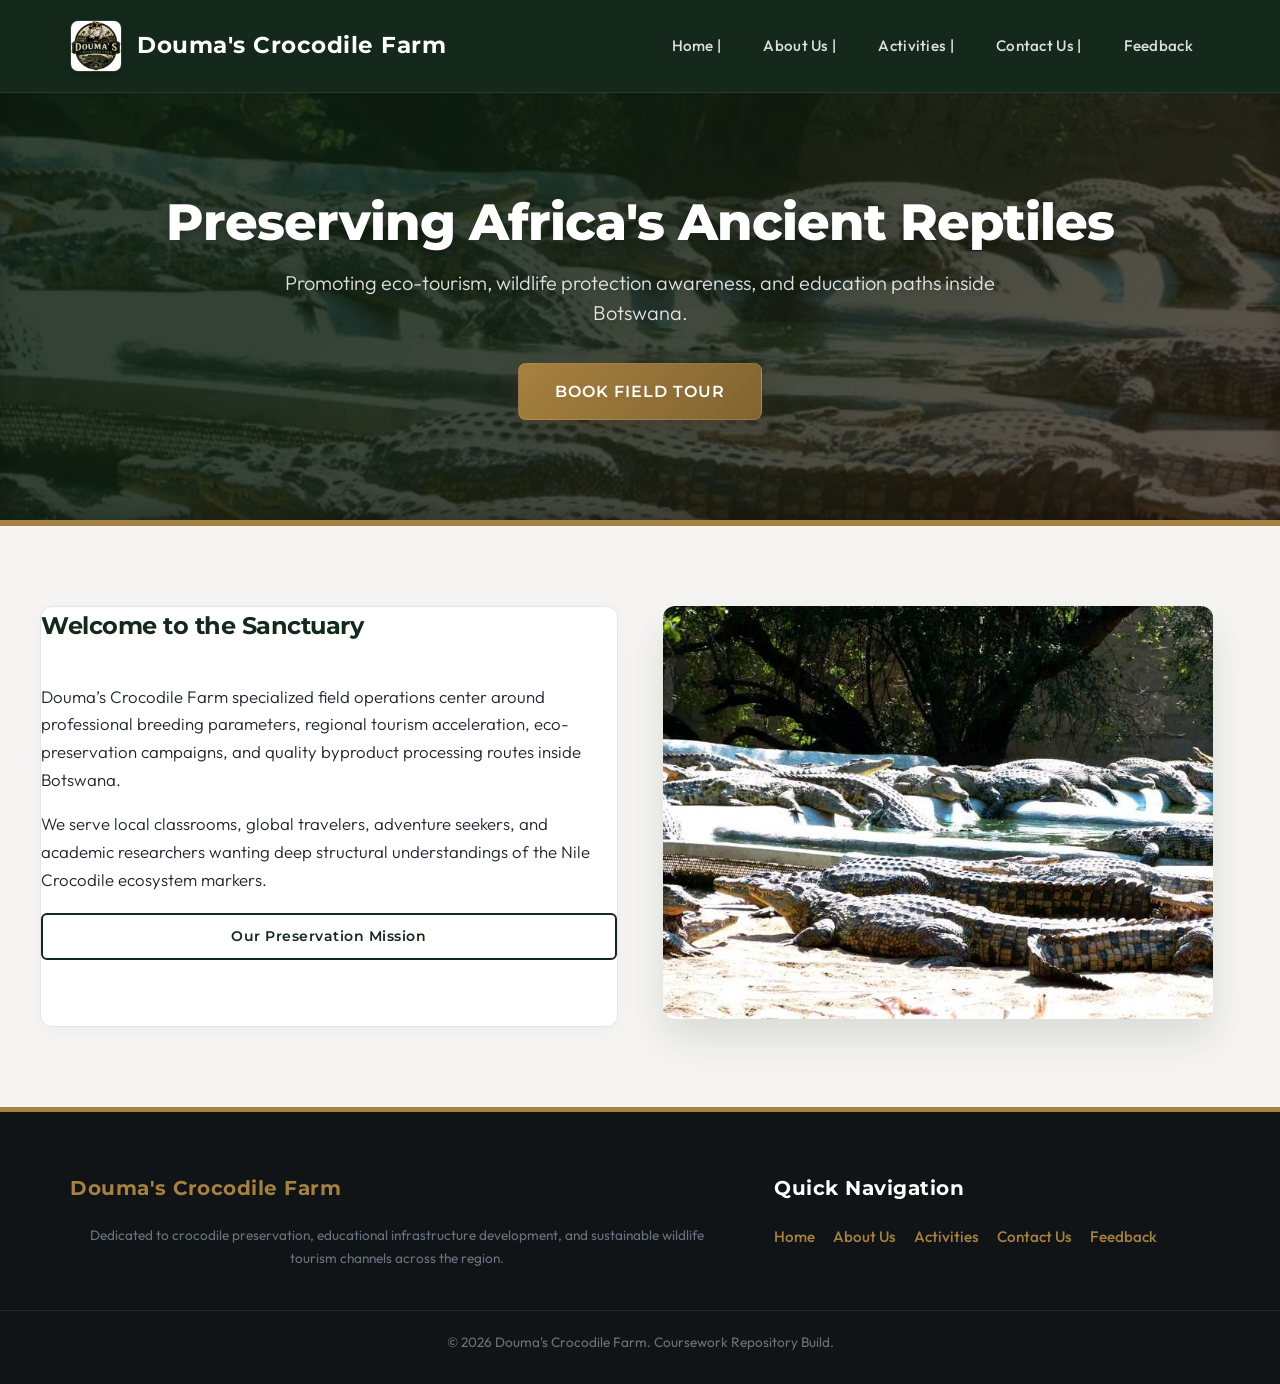
<file: index.html>
<!DOCTYPE html>
<html lang="en">
<head>
    <meta charset="UTF-8">
    <meta name="viewport" content="width=device-width, initial-scale=1.0">
    <title>Home | Douma's Crocodile Farm</title>
    <link rel="stylesheet" href="style.css">
</head>
<body>

    <header>
        <nav>
            <div>
                <a href="index.html" class="logo">
                    <img src="images/logo.png" alt="Douma's Crocodile Farm Logo" width="50" height="50">
                    <h2>Douma's Crocodile Farm</h2>
                </a>
                <ul>
                    <li><a href="index.html">Home |</a></li>
                    <li><a href="about.html">About Us |</a></li>
                    <li><a href="activities.html">Activities |</a></li>
                    <li><a href="contact.html">Contact Us |</a></li>
                    <li><a href="feedback.html">Feedback</a></li>
                </ul>
            </div>
        </nav>

        <div>
            <div>
                <h1>Preserving Africa's Ancient Reptiles</h1>
                <p>Promoting eco-tourism, wildlife protection awareness, and education paths inside Botswana.</p>
                <a href="activities.html">Book Field Tour</a>
            </div>
        </div>
    </header>

    <main>
        <section>
            <article>
                <h2>Welcome to the Sanctuary</h2>
                <p>Douma’s Crocodile Farm specialized field operations center around professional breeding parameters, regional tourism acceleration, eco-preservation campaigns, and quality byproduct processing routes inside Botswana.</p>
                <p>We serve local classrooms, global travelers, adventure seekers, and academic researchers wanting deep structural understandings of the Nile Crocodile ecosystem markers.</p>
                <a href="about.html">Our Preservation Mission</a>
            </article>
            <div>
                <img src="images/home.jpg" alt="A panoramic view of the crocodile farm's main water body with several crocodiles resting near the edge" width="550" height="380">
            </div>
        </section>
    </main>

    <footer>
        <div>
            <div>
                <h5>Douma's Crocodile Farm</h5>
                <p>Dedicated to crocodile preservation, educational infrastructure development, and sustainable wildlife tourism channels across the region.</p>
            </div>
            <div>
                <h6>Quick Navigation</h6>
                <ul>
                    <li><a href="index.html">Home</a></li>
                    <li><a href="about.html">About Us</a></li>
                    <li><a href="activities.html">Activities</a></li>
                    <li><a href="contact.html">Contact Us</a></li>
                    <li><a href="feedback.html">Feedback</a></li>
                </ul>
            </div>
        </div>
        <hr>
        <p>&copy; 2026 Douma's Crocodile Farm. Coursework Repository Build.</p>
    </footer>

</body>
</html>
</file>
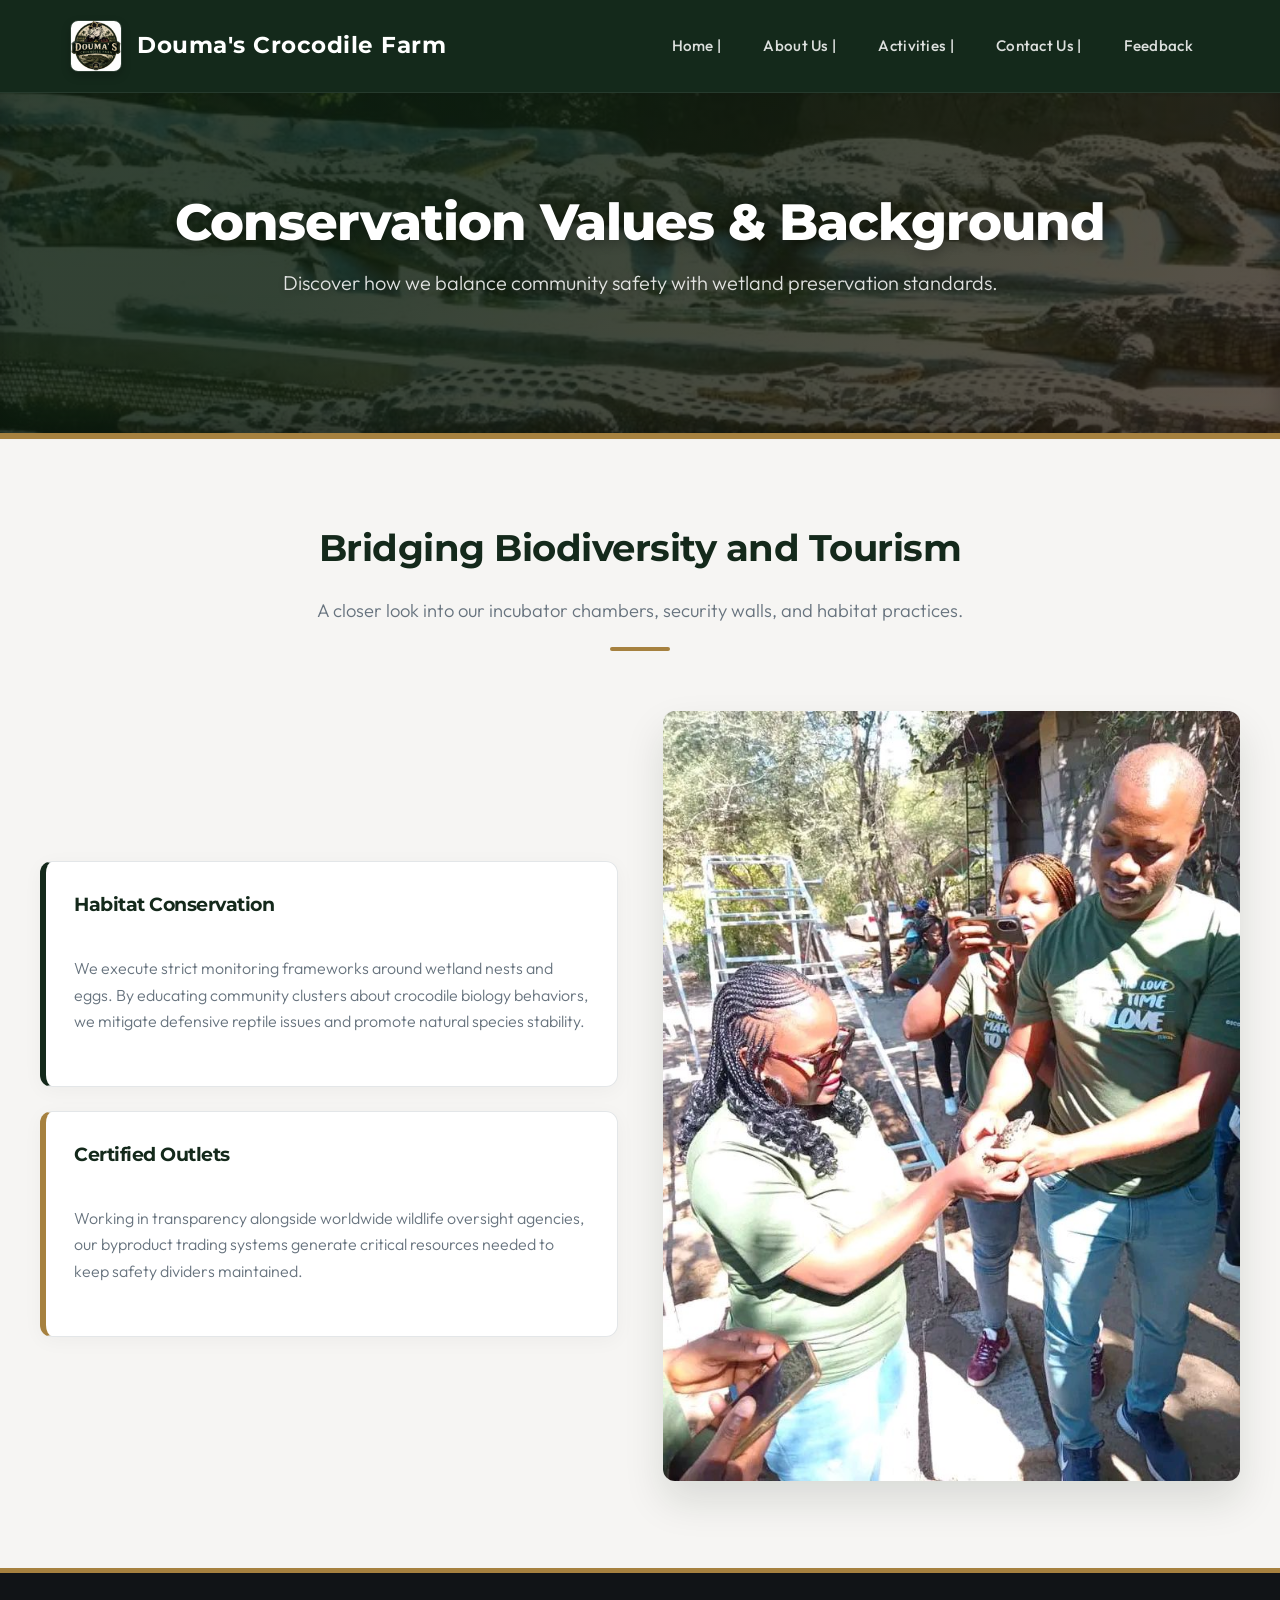
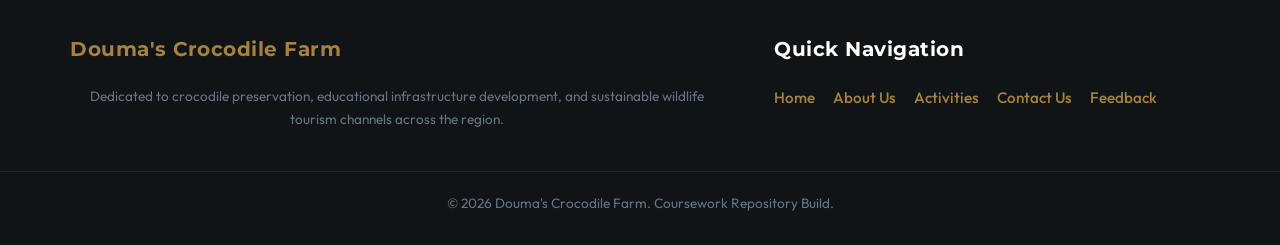
<file: about.html>
<!DOCTYPE html>
<html lang="en">
<head>
    <meta charset="UTF-8">
    <meta name="viewport" content="width=device-width, initial-scale=1.0">
    <title>About Us | Douma's Crocodile Farm</title>
    <link rel="stylesheet" href="style.css">
</head>
<body>

    <header>
        <nav>
            <div>
                <a href="index.html" class="logo">
                    <img src="images/logo.png" alt="Douma's Crocodile Farm Logo" width="50" height="50">
                    <h2>Douma's Crocodile Farm</h2>
                </a>
                <ul>
                    <li><a href="index.html">Home |</a></li>
                    <li><a href="about.html">About Us |</a></li>
                    <li><a href="activities.html">Activities |</a></li>
                    <li><a href="contact.html">Contact Us |</a></li>
                    <li><a href="feedback.html">Feedback</a></li>
                </ul>
            </div>
        </nav>

        <div>
            <div>
                <h1>Conservation Values & Background</h1>
                <p>Discover how we balance community safety with wetland preservation standards.</p>
            </div>
        </div>
    </header>

    <main>
        <div>
            <h2>Bridging Biodiversity and Tourism</h2>
            <p>A closer look into our incubator chambers, security walls, and habitat practices.</p>
            <hr>
        </div>

        <section>
            <div>
                <article>
                    <h3>Habitat Conservation</h3>
                    <p>We execute strict monitoring frameworks around wetland nests and eggs. By educating community clusters about crocodile biology behaviors, we mitigate defensive reptile issues and promote natural species stability.</p>
                </article>
                <article>
                    <h3>Certified Outlets</h3>
                    <p>Working in transparency alongside worldwide wildlife oversight agencies, our byproduct trading systems generate critical resources needed to keep safety dividers maintained.</p>
                </article>
            </div>
            <div>
                <img src="images/tour.jpg" alt="A guided tour of the crocodile sanctuary">
            </div>
        </section>
    </main>

    <footer>
        <div>
            <div>
                <h5>Douma's Crocodile Farm</h5>
                <p>Dedicated to crocodile preservation, educational infrastructure development, and sustainable wildlife tourism channels across the region.</p>
            </div>
            <div>
                <h6>Quick Navigation</h6>
                <ul>
                    <li><a href="index.html">Home</a></li>
                    <li><a href="about.html">About Us</a></li>
                    <li><a href="activities.html">Activities</a></li>
                    <li><a href="contact.html">Contact Us</a></li>
                    <li><a href="feedback.html">Feedback</a></li>
                </ul>
            </div>
        </div>
        <hr>
        <p>&copy; 2026 Douma's Crocodile Farm. Coursework Repository Build.</p>
    </footer>

</body>
</html>
</file>
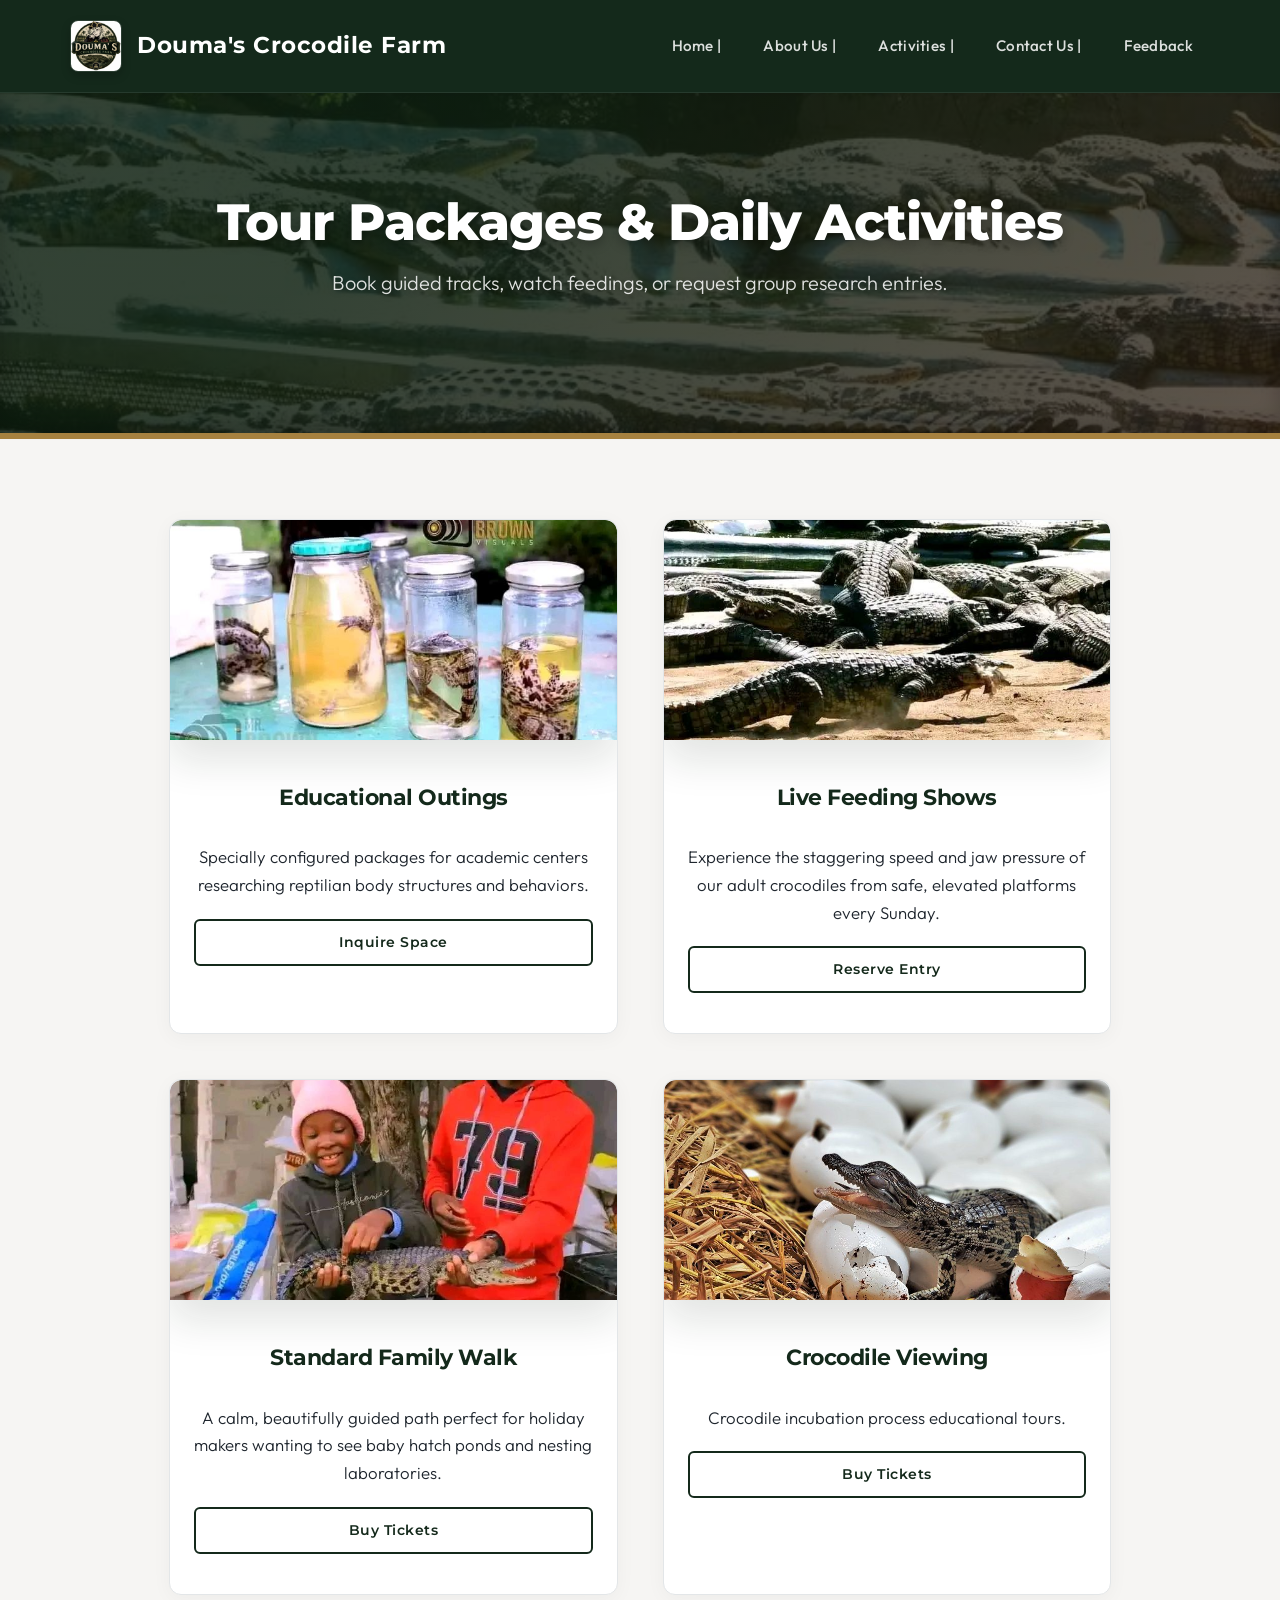
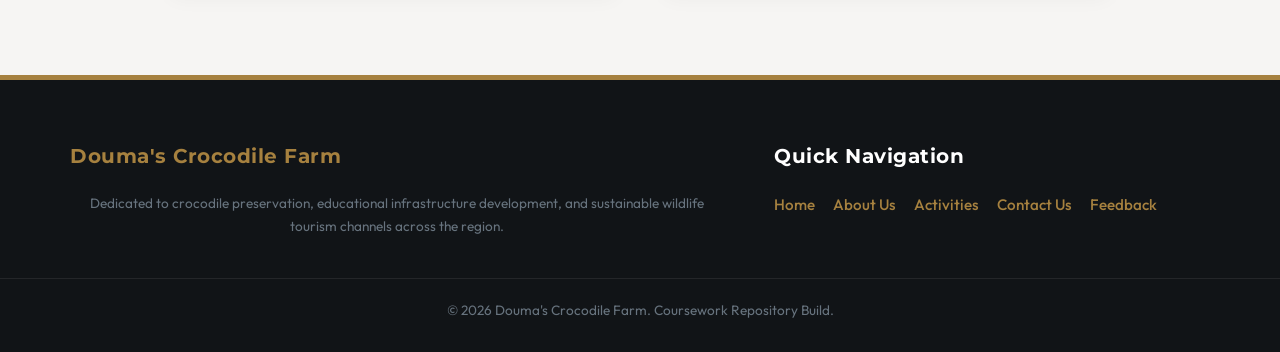
<file: activities.html>
<!DOCTYPE html>
<html lang="en">
<head>
    <meta charset="UTF-8">
    <meta name="viewport" content="width=device-width, initial-scale=1.0">
    <title>Activities | Douma's Crocodile Farm</title>
    <link rel="stylesheet" href="style.css">
</head>
<body>

    <header>
        <nav>
            <div>
                <a href="index.html" class="logo">
                    <img src="images/logo.png" alt="Douma's Crocodile Farm Logo" width="50" height="50">
                    <h2>Douma's Crocodile Farm</h2>
                </a>
                <ul>
                    <li><a href="index.html">Home |</a></li>
                    <li><a href="about.html">About Us |</a></li>
                    <li><a href="activities.html">Activities |</a></li>
                    <li><a href="contact.html">Contact Us |</a></li>
                    <li><a href="feedback.html">Feedback</a></li>
                </ul>
            </div>
        </nav>

        <div>
            <div>
                <h1>Tour Packages & Daily Activities</h1>
                <p>Book guided tracks, watch feedings, or request group research entries.</p>
            </div>
        </div>
    </header>

    <main>
        <section>
            <article>
                <img src="images/bio.jpg" alt="Specially configured packages for academic centers researching reptilian body structures and behaviors" width="400" height="250">
                <div>
                    <h4>Educational Outings</h4>
                    <p>Specially configured packages for academic centers researching reptilian body structures and behaviors.</p>
                    <a href="contact.html">Inquire Space</a>
                </div>
            </article>
            <article>
                <img src="images/feeding.jpg" alt="Live feeding show at the crocodile farm" width="400" height="250">
                <div>
                    <h4>Live Feeding Shows</h4>
                    <p>Experience the staggering speed and jaw pressure of our adult crocodiles from safe, elevated platforms every Sunday.</p>
                    <a href="contact.html">Reserve Entry</a>
                </div>
            </article>
            <article>
                <img src="images/trip.jpg" alt="A family enjoying a guided walking tour along the scenic wooden pathways of the crocodile sanctuary" width="400" height="250">
                <div>
                    <h4>Standard Family Walk</h4>
                    <p>A calm, beautifully guided path perfect for holiday makers wanting to see baby hatch ponds and nesting laboratories.</p>
                    <a href="contact.html">Buy Tickets</a>
                </div>
            </article>
            <article>
                <img src="images/hatching.jpg" alt="A crocodile hatchery" width="400" height="250">
                <div>
                    <h4>Crocodile Viewing</h4>
                    <p>Crocodile incubation process educational tours.</p>
                    <a href="contact.html">Buy Tickets</a>
                </div>
            </article>
        </section>
    </main>

    <footer>
        <div>
            <div>
                <h5>Douma's Crocodile Farm</h5>
                <p>Dedicated to crocodile preservation, educational infrastructure development, and sustainable wildlife tourism channels across the region.</p>
            </div>
            <div>
                <h6>Quick Navigation</h6>
                <ul>
                    <li><a href="index.html">Home</a></li>
                    <li><a href="about.html">About Us</a></li>
                    <li><a href="activities.html">Activities</a></li>
                    <li><a href="contact.html">Contact Us</a></li>
                    <li><a href="feedback.html">Feedback</a></li>
                </ul>
            </div>
        </div>
        <hr>
        <p>&copy; 2026 Douma's Crocodile Farm. Coursework Repository Build.</p>
    </footer>

</body>
</html>
</file>
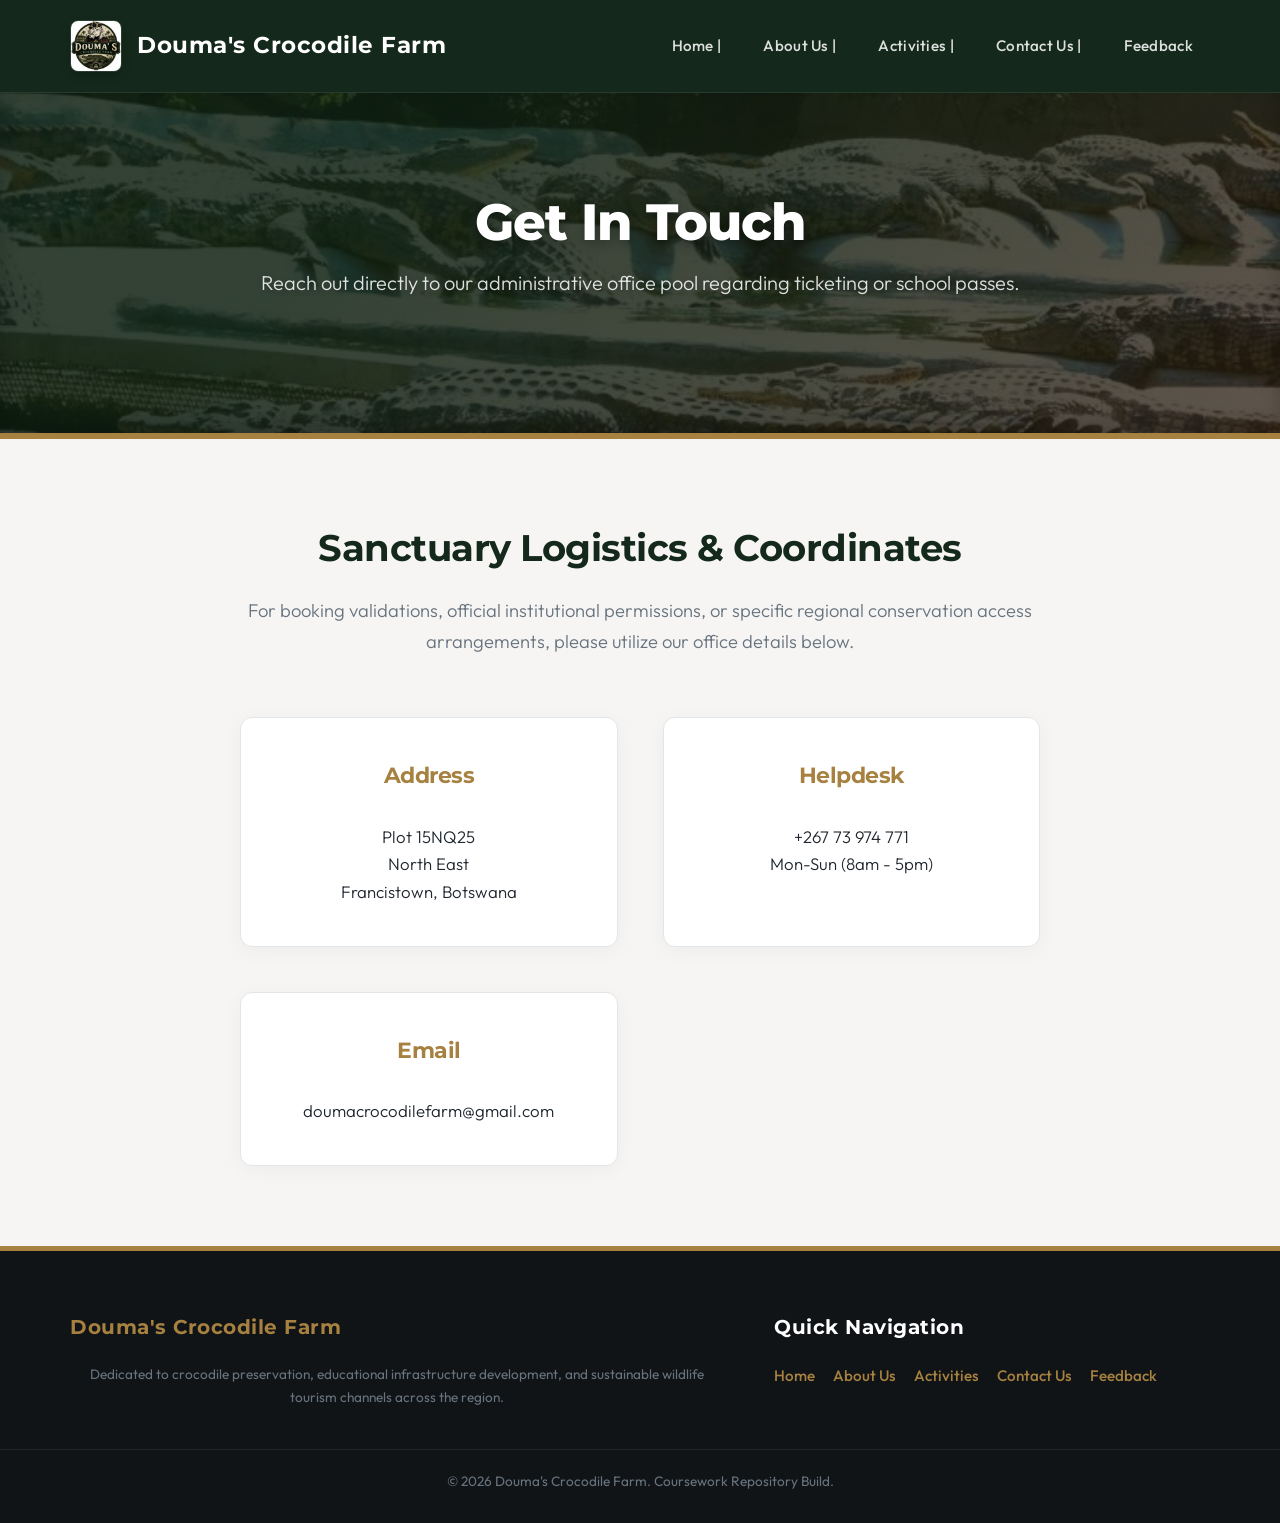
<file: contact.html>
<!DOCTYPE html>
<html lang="en">
<head>
    <meta charset="UTF-8">
    <meta name="viewport" content="width=device-width, initial-scale=1.0">
    <title>Contact Us | Douma's Crocodile Farm</title>
    <link rel="stylesheet" href="style.css">
</head>
<body>

    <header>
        <nav>
            <div>
                <a href="index.html" class="logo">
                    <img src="images/logo.png" alt="Douma's Crocodile Farm Logo" width="50" height="50">
                    <h2>Douma's Crocodile Farm</h2>
                </a>
                <ul>
                    <li><a href="index.html">Home |</a></li>
                    <li><a href="about.html">About Us |</a></li>
                    <li><a href="activities.html">Activities |</a></li>
                    <li><a href="contact.html">Contact Us |</a></li>
                    <li><a href="feedback.html">Feedback</a></li>
                </ul>
            </div>
        </nav>

        <div>
            <div>
                <h1>Get In Touch</h1>
                <p>Reach out directly to our administrative office pool regarding ticketing or school passes.</p>
            </div>
        </div>
    </header>

    <main>
        <div>
            <h3>Sanctuary Logistics & Coordinates</h3>
            <p>For booking validations, official institutional permissions, or specific regional conservation access arrangements, please utilize our office details below.</p>
        </div>
        
        <section>
            <article>
                <div>
                    <h5>Address</h5>
                    <p>Plot 15NQ25<br>North East<br>Francistown, Botswana</p>
                </div>
            </article>
            <article>
                <div>
                    <h5>Helpdesk</h5>
                    <p>+267 73 974 771<br>Mon-Sun (8am - 5pm)</p>
                </div>
            </article>
            <article>
                <div>
                    <h5>Email</h5>
                    <p>doumacrocodilefarm@gmail.com</p>
                </div>
            </article>
        </section>
    </main>

    <footer>
        <div>
            <div>
                <h5>Douma's Crocodile Farm</h5>
                <p>Dedicated to crocodile preservation, educational infrastructure development, and sustainable wildlife tourism channels across the region.</p>
            </div>
            <div>
                <h6>Quick Navigation</h6>
                <ul>
                    <li><a href="index.html">Home</a></li>
                    <li><a href="about.html">About Us</a></li>
                    <li><a href="activities.html">Activities</a></li>
                    <li><a href="contact.html">Contact Us</a></li>
                    <li><a href="feedback.html">Feedback</a></li>
                </ul>
            </div>
        </div>
        <hr>
        <p>&copy; 2026 Douma's Crocodile Farm. Coursework Repository Build.</p>
    </footer>

</body>
</html>
</file>
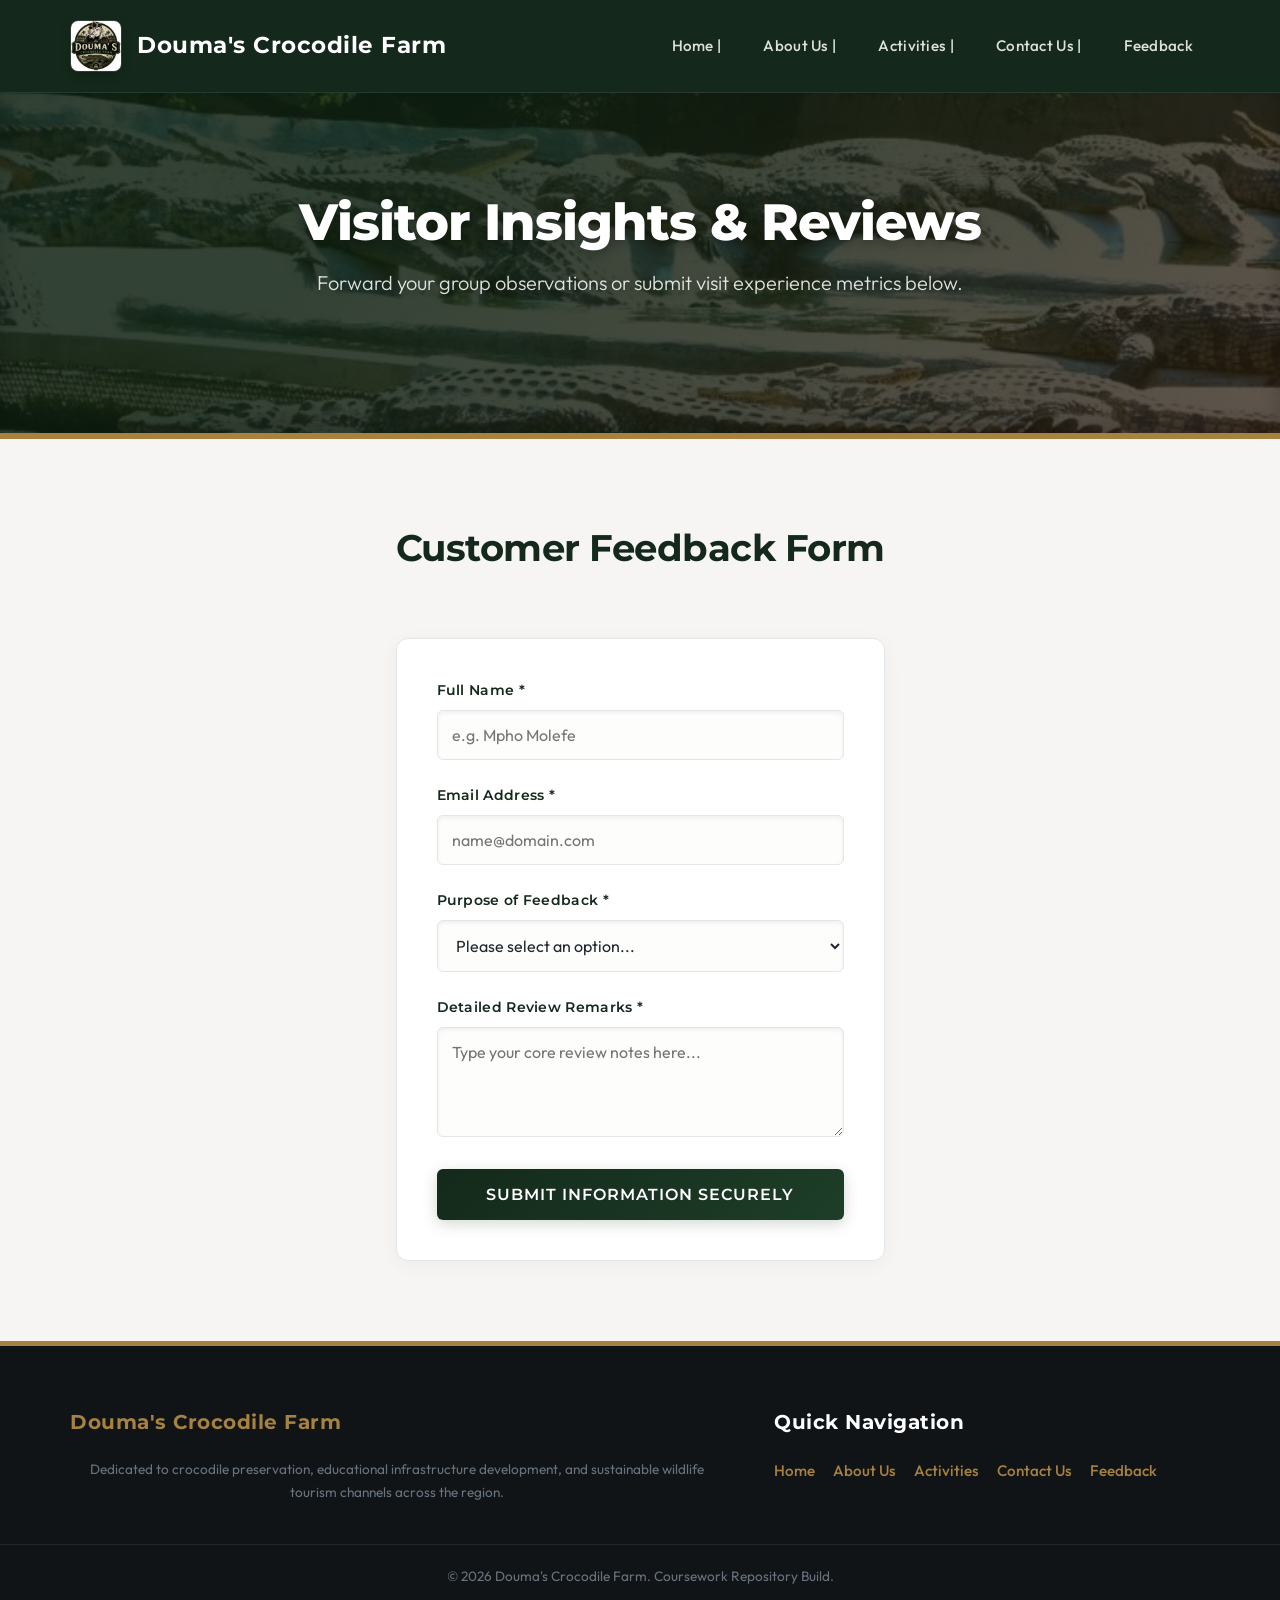
<file: feedback.html>
<!DOCTYPE html>
<html lang="en">
<head>
    <meta charset="UTF-8">
    <meta name="viewport" content="width=device-width, initial-scale=1.0">
    <title>Feedback | Douma's Crocodile Farm</title>
    <link rel="stylesheet" href="style.css">
</head>
<body>

    <header>
        <nav>
            <div>
                <a href="index.html" class="logo">
                    <img src="images/logo.png" alt="Douma's Crocodile Farm Logo" width="50" height="50">
                    <h2>Douma's Crocodile Farm</h2>
                </a>
                <ul>
                    <li><a href="index.html">Home |</a></li>
                    <li><a href="about.html">About Us |</a></li>
                    <li><a href="activities.html">Activities |</a></li>
                    <li><a href="contact.html">Contact Us |</a></li>
                    <li><a href="feedback.html">Feedback</a></li>
                </ul>
            </div>
        </nav>

        <div>
            <div>
                <h1>Visitor Insights & Reviews</h1>
                <p>Forward your group observations or submit visit experience metrics below.</p>
            </div>
        </div>
    </header>

    <main>
        <div>
            <h3>Customer Feedback Form</h3>
        </div>
        
        <form action="#" method="POST" id="userForm">
            <div>
                <label for="fullName">Full Name *</label>
                <input type="text" id="fullName" name="fullName" placeholder="e.g. Mpho Molefe" required>
            </div>

            <div>
                <label for="emailAddress">Email Address *</label>
                <input type="email" id="emailAddress" name="emailAddress" placeholder="name@domain.com" required>
            </div>

            <div>
                <label for="inquiryType">Purpose of Feedback *</label>
                <select id="inquiryType" name="inquiryType" required>
                    <option value="" disabled selected>Please select an option...</option>
                    <option value="school">Educational Tour Review</option>
                    <option value="tourist">Family Excursion Experience</option>
                    <option value="feedback">General Sanctuary Suggestions</option>
                </select>
            </div>

            <div>
                <label for="messageBody">Detailed Review Remarks *</label>
                <textarea id="messageBody" name="messageBody" rows="4" placeholder="Type your core review notes here..." required></textarea>
            </div>

            <button type="submit">Submit Information Securely</button>
        </form>
    </main>

    <footer>
        <div>
            <div>
                <h5>Douma's Crocodile Farm</h5>
                <p>Dedicated to crocodile preservation, educational infrastructure development, and sustainable wildlife tourism channels across the region.</p>
            </div>
            <div>
                <h6>Quick Navigation</h6>
                <ul>
                    <li><a href="index.html">Home</a></li>
                    <li><a href="about.html">About Us</a></li>
                    <li><a href="activities.html">Activities</a></li>
                    <li><a href="contact.html">Contact Us</a></li>
                    <li><a href="feedback.html">Feedback</a></li>
                </ul>
            </div>
        </div>
        <hr>
        <p>&copy; 2026 Douma's Crocodile Farm. Coursework Repository Build.</p>
    </footer>

    <script>
        document.getElementById('userForm').addEventListener('submit', function(e) {
            if (this.checkValidity()) {
                e.preventDefault();
                alert('Thank you! Your feedback has been validated and transmitted to the sanctuary records management office.');
                this.reset();
            }
        });
    </script>
</body>
</html>
</file>
<file: style.css>
@import url('https://fonts.googleapis.com/css2?family=Montserrat:ital,wght@0,300..900;1,300..900&family=Outfit:wght@100..900&display=swap');

:root {

    --primary-forest: hsl(140, 35%, 12%);       /* Immersive dark forest green */
    --primary-forest-hover: hsl(140, 35%, 8%);  /* Deeper swamp tone */
    --accent-gold: hsl(38, 45%, 45%);           /* Crocodile belly warm gold */
    --accent-gold-hover: hsl(38, 45%, 35%);     /* Warm soil highlight */
    --neutral-dark: hsl(210, 15%, 8%);          /* High-end slate black */
    --neutral-light: hsl(40, 16%, 96%);         
    --pure-white: #ffffff;
    --card-border: hsl(210, 10%, 90%);
    --text-muted: hsl(210, 10%, 45%);
    --text-dark: hsl(210, 20%, 15%);
    
    --transition-smooth: all 0.35s cubic-bezier(0.25, 0.8, 0.25, 1);
    --shadow-soft: 0 4px 20px rgba(15, 33, 17, 0.04);
    --shadow-hover: 0 20px 40px rgba(15, 33, 17, 0.12);
    --shadow-inner: inset 0 2px 4px rgba(0, 0, 0, 0.06);
    

    --font-heading: 'Montserrat', 'Segoe UI', sans-serif;
    --font-body: 'Outfit', 'Segoe UI', sans-serif;
}

html {
    scroll-behavior: smooth;
}

body {
    font-family: var(--font-body);
    background-color: var(--neutral-light);
    color: var(--text-dark);
    margin: 0;
    padding: 0;
    display: flex;
    flex-direction: column;
    min-height: 100vh;
    line-height: 1.6;
    -webkit-font-smoothing: antialiased;
}

main, 
footer > div:first-child, 
header > nav > div, 
header > div:last-child > div {
    max-width: 1200px;
    margin: 0 auto;
    padding: 0 30px;
    box-sizing: border-box;
}

header {
    background-color: var(--primary-forest);
    border-bottom: 6px solid var(--accent-gold);
    color: var(--pure-white);
    position: relative;
    z-index: 100;
}

header nav {
    padding: 20px 0;
    border-bottom: 1px solid rgba(255, 255, 255, 0.08);
}

header > nav > div {
    display: flex;
    justify-content: space-between;
    align-items: center;
    flex-wrap: wrap;
    gap: 20px;
}

header .logo {
    display: flex;
    align-items: center;
    gap: 15px;
    text-decoration: none;
    transition: var(--transition-smooth);
}

header .logo:hover {
    transform: translateY(-1px);
    opacity: 0.95;
}

header .logo img {
    border-radius: 8px;
    display: block;
    box-shadow: 0 4px 10px rgba(0, 0, 0, 0.2);
    border: 1px solid rgba(255, 255, 255, 0.1);
}

header .logo h2 {
    color: var(--pure-white);
    font-family: var(--font-heading);
    font-size: 1.45rem;
    margin: 0;
    padding: 0;
    font-weight: 700;
    letter-spacing: 0.5px;
    transition: var(--transition-smooth);
}

header .logo:hover h2 {
    color: var(--accent-gold);
}

header ul {
    list-style: none;
    padding: 0;
    margin: 0;
    display: flex;
    align-items: center;
    flex-wrap: wrap;
    gap: 8px;
}

header ul li {
    display: inline-block;
}

header ul a {
    color: rgba(255, 255, 255, 0.85);
    font-weight: 500;
    font-size: 0.95rem;
    text-decoration: none;
    padding: 8px 16px;
    border-radius: 6px;
    transition: var(--transition-smooth);
    letter-spacing: 0.3px;
    border: 1px solid transparent;
}

header ul a:hover {
    color: var(--pure-white);
    background-color: rgba(255, 255, 255, 0.05);
    border: 1px solid rgba(255, 255, 255, 0.1);
}

header > div:last-child {
    background: linear-gradient(135deg, rgba(15, 33, 17, 0.85) 30%, rgba(42, 28, 16, 0.75) 100%), 
                url('images/home.jpg') center/cover no-repeat;
    padding: 100px 0;
    text-align: center;
    position: relative;
    box-shadow: inset 0 -10px 20px rgba(0, 0, 0, 0.2);
}

header h1 {
    font-family: var(--font-heading);
    font-size: 3.2rem;
    font-weight: 800;
    color: var(--pure-white);
    margin: 0 0 16px 0;
    letter-spacing: -1px;
    line-height: 1.15;
    text-shadow: 0 4px 12px rgba(0, 0, 0, 0.3);
}

header p {
    font-size: 1.25rem;
    font-weight: 300;
    color: rgba(255, 255, 255, 0.95);
    max-width: 780px;
    margin: 0 auto 35px auto;
    opacity: 0.9;
    line-height: 1.5;
    text-shadow: 0 2px 6px rgba(0, 0, 0, 0.2);
}

header > div:last-child a {
    display: inline-block;
    background: linear-gradient(135deg, var(--accent-gold), var(--accent-gold-hover));
    color: var(--pure-white);
    font-family: var(--font-heading);
    font-weight: 600;
    font-size: 1rem;
    text-transform: uppercase;
    letter-spacing: 1px;
    padding: 15px 36px;
    text-decoration: none;
    border-radius: 8px;
    box-shadow: 0 6px 20px rgba(74, 51, 33, 0.4);
    transition: var(--transition-smooth);
    border: 1px solid rgba(255, 255, 255, 0.1);
}

header > div:last-child a:hover {
    transform: translateY(-3px);
    box-shadow: 0 12px 28px rgba(74, 51, 33, 0.5);
    background: linear-gradient(135deg, var(--accent-gold-hover), hsl(38, 45%, 30%));
}

header > div:last-child a:active {
    transform: translateY(-1px);
}

main {
    padding: 80px 0;
    flex: 1;
}

h2, h3, h4, h5, h6 {
    font-family: var(--font-heading);
    color: var(--primary-forest);
    font-weight: 700;
    margin-top: 0;
    letter-spacing: -0.5px;
}

p {
    font-size: 1.05rem;
    line-height: 1.65;
    color: hsl(210, 15%, 25%);
    margin-bottom: 1.25rem;
}

main > section {
    display: grid;
    grid-template-columns: repeat(auto-fit, minmax(320px, 1fr));
    gap: 45px;
    align-items: stretch;
}

main > section:first-of-type {
    align-items: center;
}

main > div:first-child {
    text-align: center;
    margin-bottom: 60px;
    max-width: 800px;
    margin-left: auto;
    margin-right: auto;
}

main > div:first-child h2, main > div:first-child h3 {
    font-size: 2.3rem;
    margin-bottom: 15px;
}

main > div:first-child p {
    color: var(--text-muted);
    font-size: 1.15rem;
    font-weight: 300;
}

main > div:first-child hr {
    width: 60px;
    border: none;
    height: 4px;
    background-color: var(--accent-gold);
    border-radius: 2px;
    margin: 20px auto 0 auto;
}

main article {
    background: var(--pure-white);
    border: 1px solid var(--card-border);
    border-radius: 12px;
    overflow: hidden;
    display: flex;
    flex-direction: column;
    height: 100%;
    box-sizing: border-box;
    box-shadow: var(--shadow-soft);
    transition: var(--transition-smooth);
}

main article:hover {
    transform: translateY(-6px);
    box-shadow: var(--shadow-hover);
    border-color: rgba(30, 63, 32, 0.15);
}

main article > img {
    border-radius: 12px 12px 0 0;
    width: 100%;
    height: 220px;
    object-fit: cover;
    display: block;
    transition: var(--transition-smooth);
}

main article:hover > img {
    filter: brightness(1.02);
}
main article > div {
    padding: 28px;
    display: flex;
    flex-direction: column;
    flex: 1;
}

main article h4, main article h5 {
    font-family: var(--font-heading);
    font-size: 1.35rem;
    margin-bottom: 12px;
    transition: var(--transition-smooth);
}

main article:hover h4, main article:hover h5 {
    color: var(--accent-gold);
}

main article p {
    color: var(--text-muted);
    font-size: 1rem;
    margin-bottom: 24px;
    font-weight: 300;
}
main article a {
    margin-top: auto;
    text-align: center;
    background-color: var(--primary-forest);
    color: var(--pure-white);
    border: none;
    padding: 12px 20px;
    font-family: var(--font-heading);
    font-weight: 600;
    font-size: 0.9rem;
    letter-spacing: 0.5px;
    text-decoration: none;
    border-radius: 6px;
    transition: var(--transition-smooth);
    display: block;
}

main article a:hover {
    background-color: var(--accent-gold);
    box-shadow: 0 4px 12px rgba(74, 51, 33, 0.25);
}
main > section a {
    display: inline-block;
    color: var(--primary-forest);
    border: 2px solid var(--primary-forest);
    background-color: transparent;
    font-family: var(--font-heading);
    font-weight: 600;
    font-size: 0.9rem;
    padding: 10px 24px;
    text-decoration: none;
    border-radius: 6px;
    margin-top: 20px;
    transition: var(--transition-smooth);
    letter-spacing: 0.5px;
}

main > section a:hover {
    background-color: var(--primary-forest);
    color: var(--pure-white);
    transform: translateY(-2px);
    box-shadow: 0 6px 15px rgba(30, 63, 32, 0.15);
}

main img {
    max-width: 100%;
    height: auto;
    border-radius: 12px;
    box-shadow: var(--shadow-hover);
    transition: var(--transition-smooth);
}

main img:hover {
    transform: scale(1.01);
}

main > section > div > article {
    padding: 28px;
    margin-bottom: 24px;
    border: 1px solid var(--card-border);
    box-shadow: var(--shadow-soft);
}

main > section > div > article:nth-of-type(1) {
    border-left: 6px solid var(--primary-forest);
}

main > section > div > article:nth-of-type(2) {
    border-left: 6px solid var(--accent-gold);
    margin-bottom: 0;
}

main > section:last-of-type > article > div {
    text-align: center;
    padding: 40px 24px;
}

main > section:last-of-type > article h5 {
    font-size: 1.4rem;
    color: var(--accent-gold);
    margin-bottom: 12px;
}

main > section:last-of-type > article p {
    font-size: 1.05rem;
    color: var(--text-dark);
    margin-bottom: 0;
}

main form {
    max-width: 600px;
    margin: 0 auto;
    background: var(--pure-white);
    padding: 40px;
    border: 1px solid var(--card-border);
    border-radius: 12px;
    box-shadow: var(--shadow-soft);
}

main form div {
    margin-bottom: 24px;
}

main form label {
    display: block;
    font-family: var(--font-heading);
    font-weight: 600;
    margin-bottom: 8px;
    font-size: 0.9rem;
    color: var(--primary-forest);
    letter-spacing: 0.3px;
}

main form input, 
main form select, 
main form textarea {
    width: 100%;
    padding: 14px;
    border: 1.5px solid var(--card-border);
    border-radius: 6px;
    box-sizing: border-box;
    font-family: var(--font-body);
    font-size: 1rem;
    color: var(--text-dark);
    background-color: hsl(40, 10%, 99%);
    transition: var(--transition-smooth);
    box-shadow: var(--shadow-inner);
}

main form input:focus, 
main form select:focus, 
main form textarea:focus {
    border-color: var(--primary-forest);
    outline: none;
    background-color: var(--pure-white);
    box-shadow: 0 0 0 4px rgba(30, 63, 32, 0.1);
}

main form button {
    width: 100%;
    background: linear-gradient(135deg, var(--primary-forest), hsl(140, 35%, 18%));
    color: var(--pure-white);
    border: none;
    padding: 16px;
    font-family: var(--font-heading);
    font-size: 1rem;
    font-weight: 600;
    text-transform: uppercase;
    letter-spacing: 1px;
    border-radius: 6px;
    cursor: pointer;
    box-shadow: 0 4px 15px rgba(30, 63, 32, 0.2);
    transition: var(--transition-smooth);
}

main form button:hover {
    background: linear-gradient(135deg, var(--accent-gold), var(--accent-gold-hover));
    box-shadow: 0 8px 20px rgba(74, 51, 33, 0.3);
    transform: translateY(-2px);
}

main form button:active {
    transform: translateY(0);
}

footer {
    background-color: var(--neutral-dark);
    color: hsl(210, 10%, 70%);
    padding: 60px 0 30px 0;
    margin-top: auto;
    border-top: 5px solid var(--accent-gold);
}

footer > div:first-child {
    display: flex;
    justify-content: space-between;
    flex-wrap: wrap;
    gap: 50px;
}

footer > div:first-child > div {
    flex: 1.2;
    min-width: 280px;
}

/* navigation column */
footer > div:first-child > div:last-child {
    flex: 0.8;
}

footer h5, footer h6 {
    font-family: var(--font-heading);
    color: var(--pure-white);
    margin-bottom: 20px;
    font-size: 1.25rem;
    font-weight: 700;
    letter-spacing: 0.5px;
}

footer h5 {
    color: var(--accent-gold);
}

footer p {
    font-size: 0.95rem;
    line-height: 1.7;
    color: hsl(210, 10%, 65%);
    font-weight: 300;
}

footer ul {
    list-style: none;
    padding: 0;
    margin: 0;
}

footer ul li {
    display: inline-block;
    margin-right: 15px;
    margin-bottom: 10px;
}

footer a {
    color: var(--accent-gold);
    text-decoration: none;
    font-weight: 500;
    font-size: 0.95rem;
    transition: var(--transition-smooth);
}

footer a:hover {
    color: var(--pure-white);
    text-decoration: underline;
}

/* Footer dividing rule */
footer hr {
    border: none;
    height: 1px;
    background-color: rgba(255, 255, 255, 0.08);
    margin: 40px 0 20px 0;
}

footer p:last-of-type {
    text-align: center;
    font-size: 0.85rem;
    color: hsl(210, 10%, 45%);
    margin-bottom: 0;
    font-weight: 400;
}
</file>
